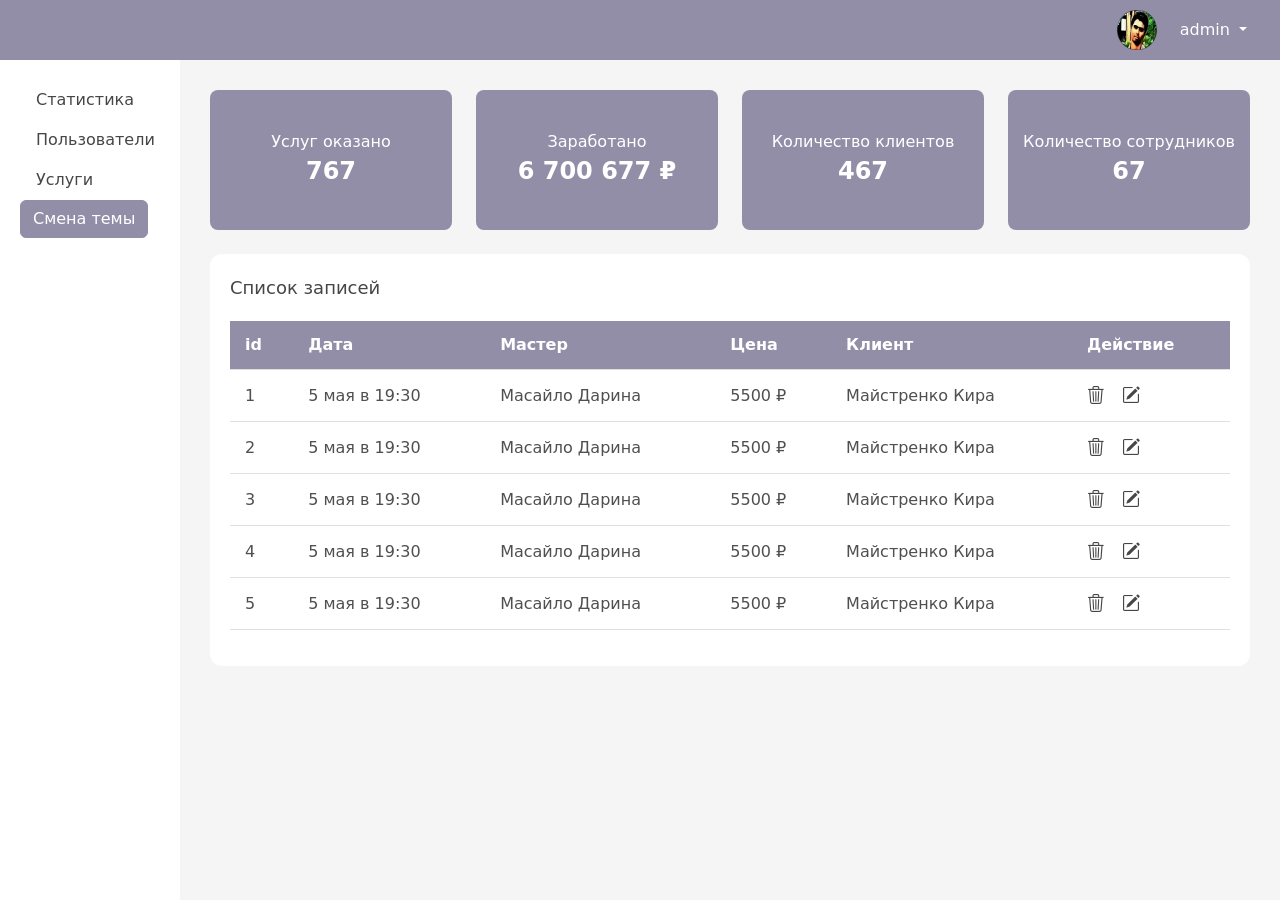
<file: index.html>
<!DOCTYPE html>
<html lang="en">

<head>
    <meta charset="UTF-8">
    <meta name="viewport" content="width=device-width, initial-scale=1.0">
    <title>Статистика</title>
    <link rel="stylesheet" href="css/bootstrap.min.css">
    <link rel="stylesheet" href="css/static.css">
    <link rel="stylesheet" href="css/base.css">
    <link rel="stylesheet" href="https://cdn.jsdelivr.net/npm/bootstrap-icons@1.11.3/font/bootstrap-icons.css">
</head>

<body>
    <header class="header-admin">

        <button class="btn burger-btn d-md-none" type="button" data-bs-toggle="offcanvas" data-bs-target="#mobileMenu">
            <i class="bi bi-list"></i>
        </button>

        <img class="img-admin" src="img/изображение 1.png" alt="ава">

        <div class="dropdown">
            <button class="btn dropdown-toggle" type="button" data-bs-toggle="dropdown">
                admin
            </button>
            <ul class="dropdown-menu">
                <li><a class="dropdown-item" href="auth.html">Войти</a></li>
            </ul>
        </div>
    </header>
    <div class="offcanvas offcanvas-start" tabindex="-1" id="mobileMenu">

        <div class="offcanvas-header">

            <button type="button" class="btn-close" data-bs-dismiss="offcanvas">
            </button>
        </div>

        <div class="offcanvas-body">

            <ul class="nav flex-column">

                <li class="nav-item">
                    <a class="nav-link active" href="index.html">
                        Статистика
                    </a>
                </li>

                <li class="nav-item">
                    <a class="nav-link" href="users.html">
                        Пользователи
                    </a>
                </li>

                <li class="nav-item">
                    <a class="nav-link" href="services.html">
                        Услуги
                    </a>
                </li>

                <li class="nav-item mt-3">
                    <button type="button" class="btn btn-secondary w-100 toggle">
                        Смена темы
                    </button>
                </li>
            </ul>
        </div>

    </div>
    <div class="main-admin">
        <div class="navv">
            <ul class="nav flex-column">
                <li class="nav-item">
                    <a class="nav-link active" aria-current="page" href="index.html">Статистика</a>
                </li>
                <li class="nav-item">
                    <a class="nav-link" href="users.html">Пользователи</a>
                </li>
                <li class="nav-item">
                    <a class="nav-link" href="services.html">Услуги</a>
                </li>
                <li>
                    <button type="button" class="btn btn-secondary toggle">Смена темы</button>
                </li>
            </ul>
        </div>

        <div class="content-admin">
            <div class="container-fluid px-0">
                <div class="row g-4 mb-4">
                    <div class="col-12 col-sm-6 col-xl-3">
                        <div class="card">
                            <div class="card-body">
                                <h5 class="card-title">Услуг оказано</h5>
                                <h6 class="card-subtitle">767</h6>
                            </div>
                        </div>
                    </div>
                    <div class="col-12 col-sm-6 col-xl-3">
                        <div class="card">
                            <div class="card-body">
                                <h5 class="card-title">Заработано</h5>
                                <h6 class="card-subtitle">6 700 677 ₽</h6>
                            </div>
                        </div>
                    </div>
                    <div class="col-12 col-sm-6 col-xl-3">
                        <div class="card">
                            <div class="card-body">
                                <h5 class="card-title">Количество клиентов</h5>
                                <h6 class="card-subtitle">467</h6>
                            </div>
                        </div>
                    </div>
                    <div class="col-12 col-sm-6 col-xl-3">
                        <div class="card">
                            <div class="card-body">
                                <h5 class="card-title">Количество сотрудников</h5>
                                <h6 class="card-subtitle">67</h6>
                            </div>
                        </div>
                    </div>
                </div>
            </div>

            <div class="table-wrapper">
                <div class="table-title">Список записей</div>
                <div class="table-responsive">
                    <table class="table">
                        <thead>
                            <tr>
                                <th>id</th>
                                <th>Дата</th>
                                <th>Мастер</th>
                                <th>Цена</th>
                                <th>Клиент</th>
                                <th>Действие</th>
                            </tr>
                        </thead>
                        <tbody class="tbody">
                            <tr>
                                <td>1</td>
                                <td>5 мая в 19:30</td>
                                <td>Масайло Дарина</td>
                                <td>5500 ₽</td>
                                <td>Майстренко Кира</td>
                                <td class="action-icons">
                                    <i class="bi bi-trash3"></i>
                                    <i class="bi bi-pencil-square" data-bs-toggle="modal"
                                        data-bs-target="#editModal"></i>
                                </td>
                            </tr>
                            <tr>
                                <td>2</td>
                                <td>5 мая в 19:30</td>
                                <td>Масайло Дарина</td>
                                <td>5500 ₽</td>
                                <td>Майстренко Кира</td>
                                <td class="action-icons">
                                    <i class="bi bi-trash3"></i>
                                    <i class="bi bi-pencil-square" data-bs-toggle="modal"
                                        data-bs-target="#editModal"></i>
                                </td>
                            </tr>
                            <tr>
                                <td>3</td>
                                <td>5 мая в 19:30</td>
                                <td>Масайло Дарина</td>
                                <td>5500 ₽</td>
                                <td>Майстренко Кира</td>
                                <td class="action-icons">
                                    <i class="bi bi-trash3"></i>
                                    <i class="bi bi-pencil-square" data-bs-toggle="modal"
                                        data-bs-target="#editModal"></i>
                                </td>
                            </tr>
                            <tr>
                                <td>4</td>
                                <td>5 мая в 19:30</td>
                                <td>Масайло Дарина</td>
                                <td>5500 ₽</td>
                                <td>Майстренко Кира</td>
                                <td class="action-icons">
                                    <i class="bi bi-trash3"></i>
                                    <i class="bi bi-pencil-square" data-bs-toggle="modal"
                                        data-bs-target="#editModal"></i>
                                </td>
                            </tr>
                            <tr>
                                <td>5</td>
                                <td>5 мая в 19:30</td>
                                <td>Масайло Дарина</td>
                                <td>5500 ₽</td>
                                <td>Майстренко Кира</td>
                                <td class="action-icons">
                                    <i class="bi bi-trash3"></i>
                                    <i class="bi bi-pencil-square" data-bs-toggle="modal"
                                        data-bs-target="#editModal"></i>
                                </td>
                            </tr>
                        </tbody>
                    </table>
                </div>
            </div>
        </div>
    </div>
    <div class="modal fade" id="editModal" tabindex="-1" aria-hidden="true">
        <div class="modal-dialog modal-dialog-centered">
            <div class="modal-content">

                <div class="modal-header">
                    <p class="modal-title">Изменить запись</p>

                    <button type="button" class="btn-close" data-bs-dismiss="modal">
                    </button>
                </div>

                <div class="modal-body">

                    <div class="mb-3">
                        <label class="form-label">Дата</label>

                        <input type="text" class="form-control" value="5 мая в 19:30">
                    </div>

                    <div class="mb-3">
                        <label class="form-label">Мастер</label>

                        <input type="text" class="form-control" value="Масайло Дарина">
                    </div>

                    <div class="mb-3">
                        <label class="form-label">Цена</label>

                        <input type="text" class="form-control" value="5500 ₽">
                    </div>

                    <div class="mb-3">
                        <label class="form-label">Клиент</label>

                        <input type="text" class="form-control" value="Майстренко Кира">
                    </div>

                </div>

                <div class="modal-footer">
                    <button type="button" class="btn btn-secondary" data-bs-dismiss="modal">
                        Отмена
                    </button>

                    <button type="button" class="btn btn-primary">
                        Сохранить
                    </button>
                </div>

            </div>
        </div>
    </div>

    <script defer src="js/theme.js"></script>
    <script src="js/jquery.min.js"></script>
    <script src="https://cdn.jsdelivr.net/npm/bootstrap@5.3.8/dist/js/bootstrap.bundle.min.js"></script>

</body>

</html>
</file>
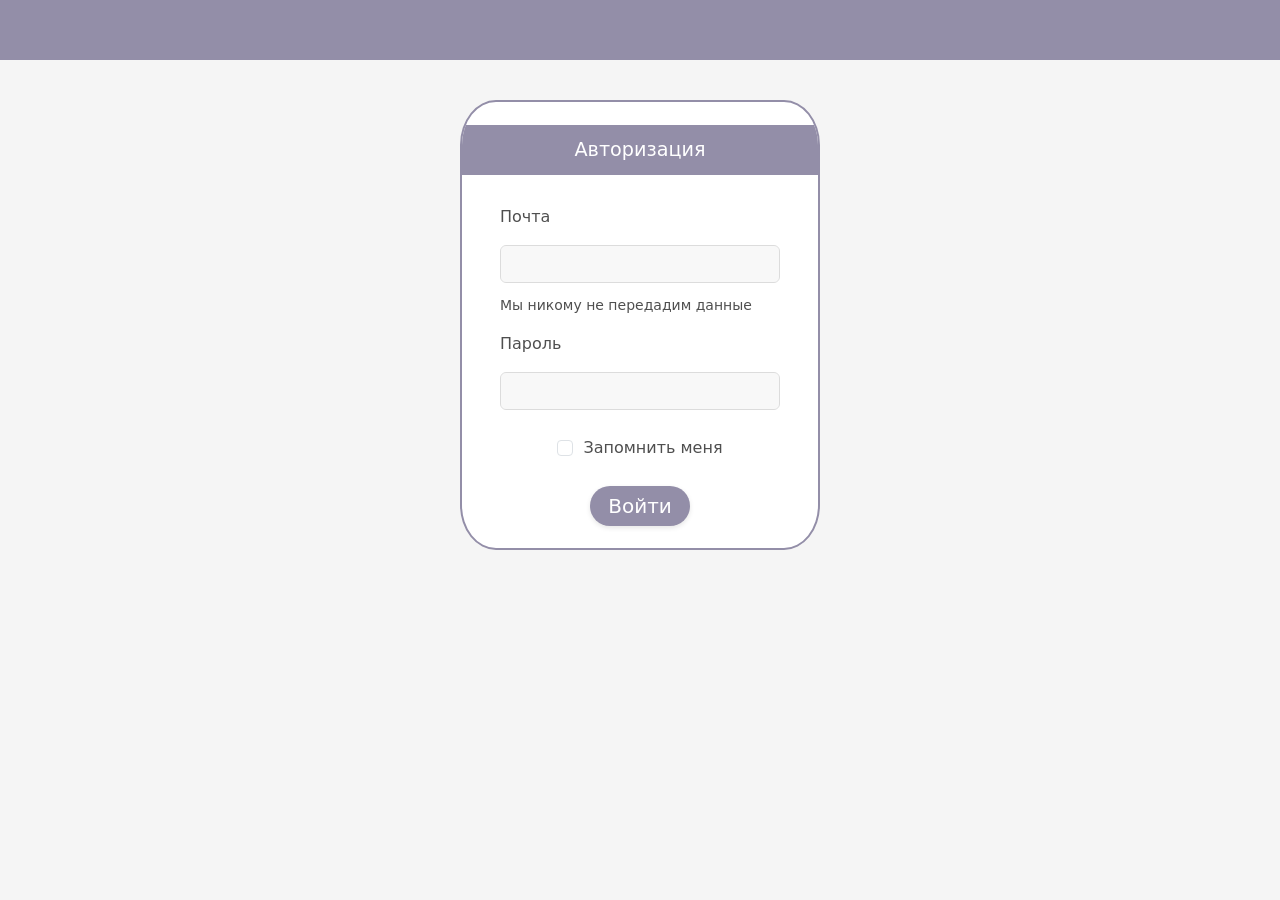
<file: auth.html>
<!DOCTYPE html>
<html lang="en">

<head>
    <meta charset="UTF-8">
    <meta name="viewport" content="width=device-width, initial-scale=1.0">
    <title>Авторизация</title>
    <link rel="stylesheet" href="css/bootstrap.min.css">
    <link rel="stylesheet" href="css/auth.css">
    <link rel="stylesheet" href="css/base.css">
</head>

<body>
    <header class="header-admin">
    </header>
    <div class="auth-main">
        <form action="index.html">
            <div class="">
                <p>Авторизация</p>
            </div>
            <div class="mb-3">
                <label for="exampleInputEmail1" class="form-label">Почта</label>
                <input type="email" class="form-control" id="exampleInputEmail1" aria-describedby="emailHelp">
                <div id="emailHelp" class="form-text">Мы никому не передадим данные</div>
            </div>
            <div class="mb-3">
                <label for="exampleInputPassword1" class="form-label">Пароль</label>
                <input type="password" class="form-control" id="exampleInputPassword1">
            </div>
            <div class="mb-3 form-check">
                <input type="checkbox" class="form-check-input" id="exampleCheck1">
                <label class="form-check-label" for="exampleCheck1">Запомнить
                    меня</label>
            </div>
            <button type="submit" class="btn btn-primary button-auth"
                style="background-color: #938ea8; border: 0px;">Войти</button>
        </form>
    </div>

    <script defer src="js/theme.js"></script>
    <script src="js/jquery.min.js"></script>
    <script src="https://cdn.jsdelivr.net/npm/bootstrap@5.3.8/dist/js/bootstrap.bundle.min.js"></script>
</body>

</html>
</file>
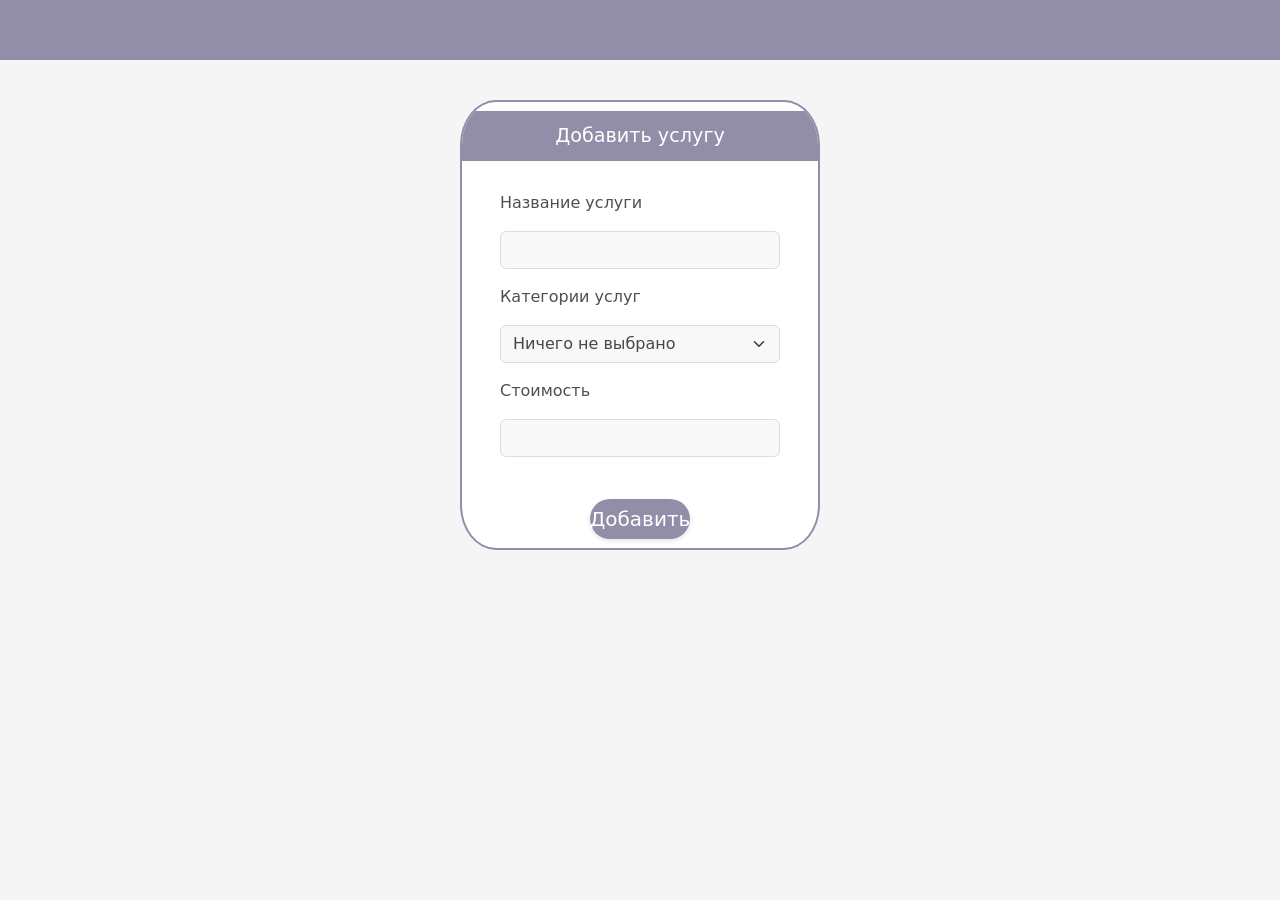
<file: services_add.html>
<!DOCTYPE html>
<html lang="en">

<head>
    <meta charset="UTF-8">
    <meta name="viewport" content="width=device-width, initial-scale=1.0">
    <title>Добавить услугу</title>
    <link rel="stylesheet" href="css/bootstrap.min.css">
    <link rel="stylesheet" href="css/auth.css">
    <link rel="stylesheet" href="css/base.css">
</head>

<body>
    <header class="header-admin">
    </header>
    <div class="auth-main">
        <form>
            <div class="">
                <p>Добавить услугу</p>
            </div>
            <div class="mb-3">
                <label for="formGroupExampleInput" class="form-label">Название услуги</label>
                <input type="text" class="form-control" id="formGroupExampleInput">
            </div>
            <div class="mb-3">
                <label for="formGroupExampleInput2" class="form-label">Категории услуг</label>
                <select class="form-select" aria-label="Default select example">
                    <option selected>Ничего не выбрано</option>
                    <option value="1">Окрашивание волос</option>
                    <option value="2">Стрижка</option>
                    <option value="3">Уход за волосами</option>
                </select>
            </div>
            <div class="mb-3">
                <label for="formGroupExampleInput2" class="form-label">Стоимость</label>
                <div class="input-group mb-3">
                    <input type="text" class="form-control" aria-label="Amount (to the nearest dollar)">
                </div>
            </div>

            <a class="button-auth" type="submit" class="btn btn-primary" href="services.html">Добавить</a>
        </form>
    </div>

    <script defer src="js/theme.js"></script>
    <script src="js/jquery.min.js"></script>
    <script src="https://cdn.jsdelivr.net/npm/bootstrap@5.3.8/dist/js/bootstrap.bundle.min.js"></script>
</body>

</html>
</file>
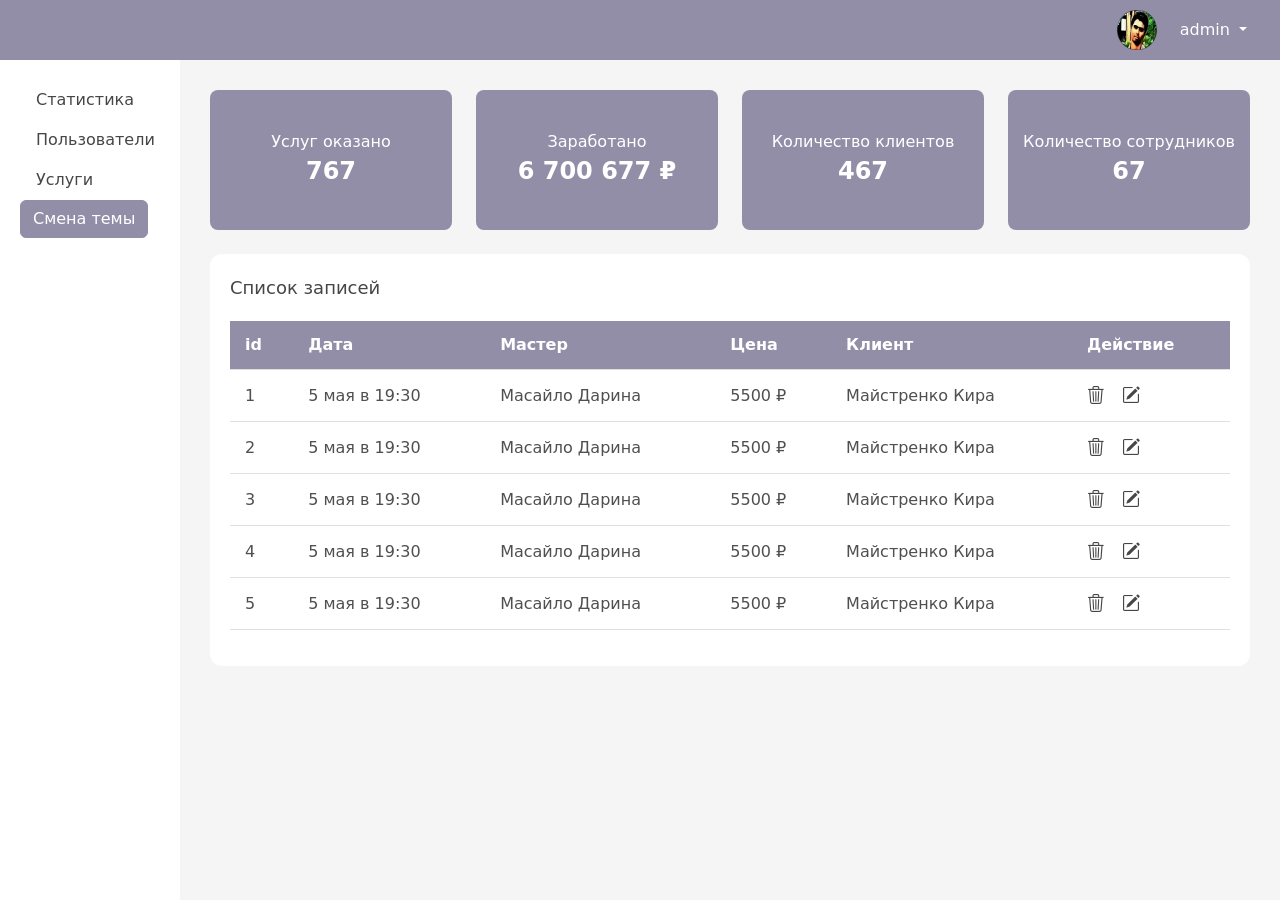
<file: static.html>
<!DOCTYPE html>
<html lang="en">

<head>
    <meta charset="UTF-8">
    <meta name="viewport" content="width=device-width, initial-scale=1.0">
    <title>Статистика</title>
    <link rel="stylesheet" href="/css/bootstrap.min.css">
    <link rel="stylesheet" href="/css/static.css">
    <link rel="stylesheet" href="/css/base.css">
    <link rel="stylesheet" href="https://cdn.jsdelivr.net/npm/bootstrap-icons@1.11.3/font/bootstrap-icons.css">
</head>

<body>
    <header class="header-admin">

        <button class="btn burger-btn d-md-none" type="button" data-bs-toggle="offcanvas" data-bs-target="#mobileMenu">
            <i class="bi bi-list"></i>
        </button>

        <img class="img-admin" src="/img/изображение 1.png" alt="ава">

        <div class="dropdown">
            <button class="btn dropdown-toggle" type="button" data-bs-toggle="dropdown">
                admin
            </button>
            <ul class="dropdown-menu">
                <li><a class="dropdown-item" href="auth.html">Войти</a></li>
            </ul>
        </div>
    </header>
    <div class="offcanvas offcanvas-start" tabindex="-1" id="mobileMenu">

        <div class="offcanvas-header">

            <button type="button" class="btn-close" data-bs-dismiss="offcanvas">
            </button>
        </div>

        <div class="offcanvas-body">

            <ul class="nav flex-column">

                <li class="nav-item">
                    <a class="nav-link active" href="static.html">
                        Статистика
                    </a>
                </li>

                <li class="nav-item">
                    <a class="nav-link" href="users.html">
                        Пользователи
                    </a>
                </li>

                <li class="nav-item">
                    <a class="nav-link" href="services.html">
                        Услуги
                    </a>
                </li>

                <li class="nav-item mt-3">
                    <button type="button" class="btn btn-secondary w-100 toggle">
                        Смена темы
                    </button>
                </li>
            </ul>
        </div>

    </div>
    <div class="main-admin">
        <div class="navv">
            <ul class="nav flex-column">
                <li class="nav-item">
                    <a class="nav-link active" aria-current="page" href="static.html">Статистика</a>
                </li>
                <li class="nav-item">
                    <a class="nav-link" href="users.html">Пользователи</a>
                </li>
                <li class="nav-item">
                    <a class="nav-link" href="services.html">Услуги</a>
                </li>
                <li>
                    <button type="button" class="btn btn-secondary toggle">Смена темы</button>
                </li>
            </ul>
        </div>

        <div class="content-admin">
            <div class="container-fluid px-0">
                <div class="row g-4 mb-4">
                    <div class="col-12 col-sm-6 col-xl-3">
                        <div class="card">
                            <div class="card-body">
                                <h5 class="card-title">Услуг оказано</h5>
                                <h6 class="card-subtitle">767</h6>
                            </div>
                        </div>
                    </div>
                    <div class="col-12 col-sm-6 col-xl-3">
                        <div class="card">
                            <div class="card-body">
                                <h5 class="card-title">Заработано</h5>
                                <h6 class="card-subtitle">6 700 677 ₽</h6>
                            </div>
                        </div>
                    </div>
                    <div class="col-12 col-sm-6 col-xl-3">
                        <div class="card">
                            <div class="card-body">
                                <h5 class="card-title">Количество клиентов</h5>
                                <h6 class="card-subtitle">467</h6>
                            </div>
                        </div>
                    </div>
                    <div class="col-12 col-sm-6 col-xl-3">
                        <div class="card">
                            <div class="card-body">
                                <h5 class="card-title">Количество сотрудников</h5>
                                <h6 class="card-subtitle">67</h6>
                            </div>
                        </div>
                    </div>
                </div>
            </div>

            <div class="table-wrapper">
                <div class="table-title">Список записей</div>
                <div class="table-responsive">
                    <table class="table">
                        <thead>
                            <tr>
                                <th>id</th>
                                <th>Дата</th>
                                <th>Мастер</th>
                                <th>Цена</th>
                                <th>Клиент</th>
                                <th>Действие</th>
                            </tr>
                        </thead>
                        <tbody class="tbody">
                            <tr>
                                <td>1</td>
                                <td>5 мая в 19:30</td>
                                <td>Масайло Дарина</td>
                                <td>5500 ₽</td>
                                <td>Майстренко Кира</td>
                                <td class="action-icons">
                                    <i class="bi bi-trash3"></i>
                                    <i class="bi bi-pencil-square" data-bs-toggle="modal"
                                        data-bs-target="#editModal"></i>
                                </td>
                            </tr>
                            <tr>
                                <td>2</td>
                                <td>5 мая в 19:30</td>
                                <td>Масайло Дарина</td>
                                <td>5500 ₽</td>
                                <td>Майстренко Кира</td>
                                <td class="action-icons">
                                    <i class="bi bi-trash3"></i>
                                    <i class="bi bi-pencil-square" data-bs-toggle="modal"
                                        data-bs-target="#editModal"></i>
                                </td>
                            </tr>
                            <tr>
                                <td>3</td>
                                <td>5 мая в 19:30</td>
                                <td>Масайло Дарина</td>
                                <td>5500 ₽</td>
                                <td>Майстренко Кира</td>
                                <td class="action-icons">
                                    <i class="bi bi-trash3"></i>
                                    <i class="bi bi-pencil-square" data-bs-toggle="modal"
                                        data-bs-target="#editModal"></i>
                                </td>
                            </tr>
                            <tr>
                                <td>4</td>
                                <td>5 мая в 19:30</td>
                                <td>Масайло Дарина</td>
                                <td>5500 ₽</td>
                                <td>Майстренко Кира</td>
                                <td class="action-icons">
                                    <i class="bi bi-trash3"></i>
                                    <i class="bi bi-pencil-square" data-bs-toggle="modal"
                                        data-bs-target="#editModal"></i>
                                </td>
                            </tr>
                            <tr>
                                <td>5</td>
                                <td>5 мая в 19:30</td>
                                <td>Масайло Дарина</td>
                                <td>5500 ₽</td>
                                <td>Майстренко Кира</td>
                                <td class="action-icons">
                                    <i class="bi bi-trash3"></i>
                                    <i class="bi bi-pencil-square" data-bs-toggle="modal"
                                        data-bs-target="#editModal"></i>
                                </td>
                            </tr>
                        </tbody>
                    </table>
                </div>
            </div>
        </div>
    </div>
    <div class="modal fade" id="editModal" tabindex="-1" aria-hidden="true">
        <div class="modal-dialog modal-dialog-centered">
            <div class="modal-content">

                <div class="modal-header">
                    <p class="modal-title">Изменить запись</p>

                    <button type="button" class="btn-close" data-bs-dismiss="modal">
                    </button>
                </div>

                <div class="modal-body">

                    <div class="mb-3">
                        <label class="form-label">Дата</label>

                        <input type="text" class="form-control" value="5 мая в 19:30">
                    </div>

                    <div class="mb-3">
                        <label class="form-label">Мастер</label>

                        <input type="text" class="form-control" value="Масайло Дарина">
                    </div>

                    <div class="mb-3">
                        <label class="form-label">Цена</label>

                        <input type="text" class="form-control" value="5500 ₽">
                    </div>

                    <div class="mb-3">
                        <label class="form-label">Клиент</label>

                        <input type="text" class="form-control" value="Майстренко Кира">
                    </div>

                </div>

                <div class="modal-footer">
                    <button type="button" class="btn btn-secondary" data-bs-dismiss="modal">
                        Отмена
                    </button>

                    <button type="button" class="btn btn-primary">
                        Сохранить
                    </button>
                </div>

            </div>
        </div>
    </div>

    <script defer src="/js/theme.js"></script>
    <script src="/js/jquery.min.js"></script>
    <script src="https://cdn.jsdelivr.net/npm/bootstrap@5.3.8/dist/js/bootstrap.bundle.min.js"></script>

</body>

</html>
</file>
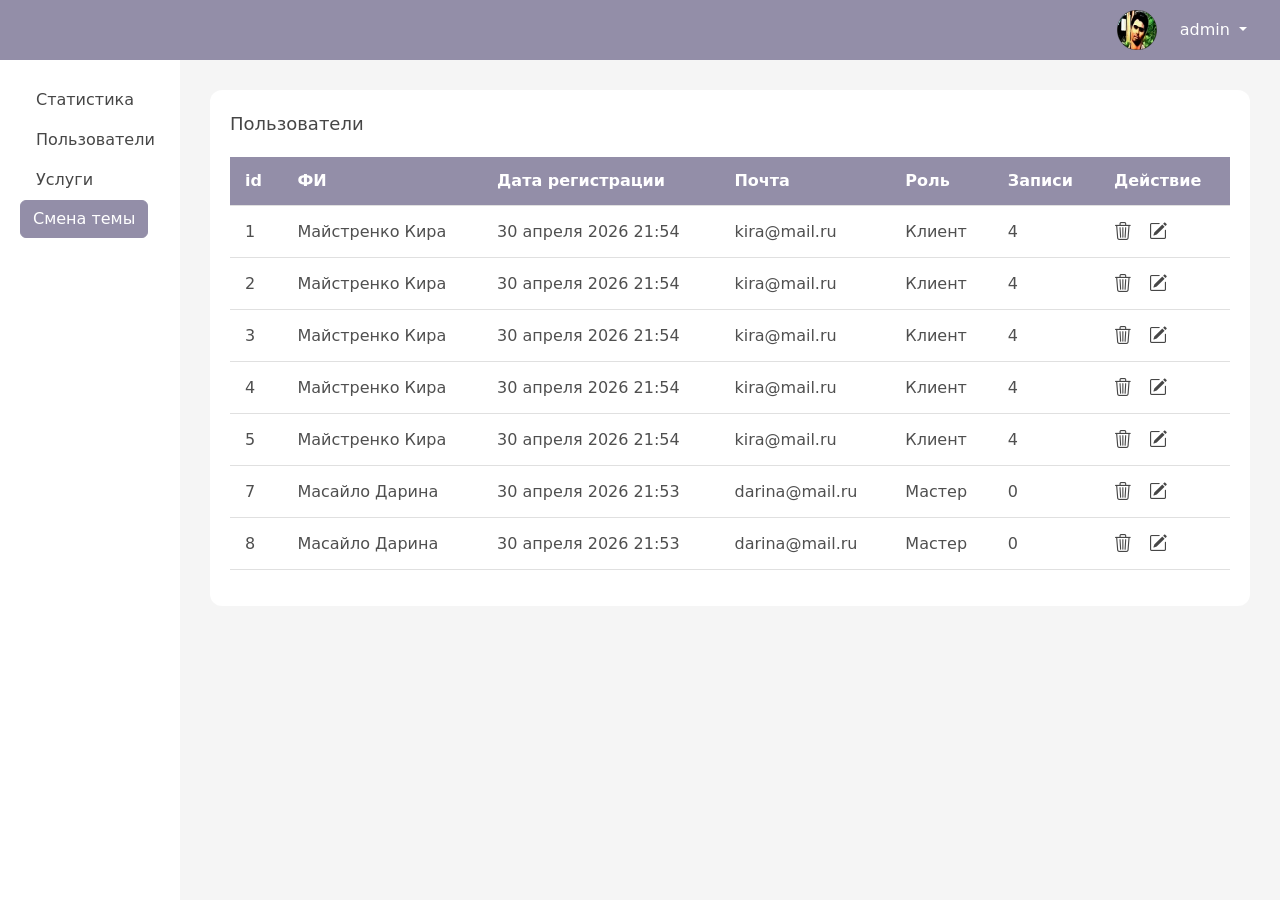
<file: users.html>
<!DOCTYPE html>
<html lang="en">

<head>
    <meta charset="UTF-8">
    <meta name="viewport" content="width=device-width, initial-scale=1.0">
    <title>Пользователи</title>
    <link rel="stylesheet" href="css/bootstrap.min.css">
    <link rel="stylesheet" href="css/static.css">
    <link rel="stylesheet" href="css/base.css">
    <link rel="stylesheet" href="css/users.css">
    <link rel="stylesheet" href="https://cdn.jsdelivr.net/npm/bootstrap-icons@1.11.3/font/bootstrap-icons.css">
</head>

<body>
    <header class="header-admin">

        <button class="btn burger-btn d-md-none" type="button" data-bs-toggle="offcanvas" data-bs-target="#mobileMenu">
            <i class="bi bi-list"></i>
        </button>

        <img class="img-admin" src="img/изображение 1.png" alt="ава">

        <div class="dropdown">
            <button class="btn dropdown-toggle" type="button" data-bs-toggle="dropdown">
                admin
            </button>
            <ul class="dropdown-menu">
                <li><a class="dropdown-item" href="auth.html">Войти</a></li>
            </ul>
        </div>
    </header>
    <div class="offcanvas offcanvas-start" tabindex="-1" id="mobileMenu">

        <div class="offcanvas-header">

            <button type="button" class="btn-close" data-bs-dismiss="offcanvas">
            </button>
        </div>

        <div class="offcanvas-body">

            <ul class="nav flex-column">

                <li class="nav-item">
                    <a class="nav-link active" href="index.html">
                        Статистика
                    </a>
                </li>

                <li class="nav-item">
                    <a class="nav-link" href="users.html">
                        Пользователи
                    </a>
                </li>

                <li class="nav-item">
                    <a class="nav-link" href="services.html">
                        Услуги
                    </a>
                </li>

                <li class="nav-item mt-3">
                    <button type="button" class="btn btn-secondary w-100 toggle">
                        Смена темы
                    </button>
                </li>

            </ul>

        </div>

    </div>
    </div>
    <div class="main-admin">
        <div class="navv">
            <ul class="nav flex-column">
                <li class="nav-item">
                    <a class="nav-link active" aria-current="page" href="index.html">Статистика</a>
                </li>
                <li class="nav-item">
                    <a class="nav-link" href="users.html">Пользователи</a>
                </li>
                <li class="nav-item">
                    <a class="nav-link" href="services.html">Услуги</a>
                </li>
                <li>
                    <button type="button" class="btn btn-secondary toggle">Смена темы</button>
                </li>
            </ul>
        </div>
        <div class="content-admin">
            <div class="table-wrapper">
                <div class="table-title">Пользователи</div>
                <table class="table">
                    <thead>
                        <tr>
                            <th>id</th>
                            <th>ФИ</th>
                            <th>Дата регистрации</th>
                            <th>Почта</th>
                            <th>Роль</th>
                            <th>Записи</th>
                            <th>Действие</th>
                        </tr>
                    </thead>
                    <tbody class="tbody">
                        <tr>
                            <td>1</td>
                            <td>Майстренко Кира</td>
                            <td>30 апреля 2026 21:54</td>
                            <td>kira@mail.ru</td>
                            <td>Клиент</td>
                            <td>4</td>
                            <td class="action-icons">
                                <i class="bi bi-trash3"></i>
                                <i class="bi bi-pencil-square" data-bs-toggle="modal" data-bs-target="#editModal"></i>
                            </td>
                        </tr>
                        <tr>
                            <td>2</td>
                            <td>Майстренко Кира</td>
                            <td>30 апреля 2026 21:54</td>
                            <td>kira@mail.ru</td>
                            <td>Клиент</td>
                            <td>4</td>
                            <td class="action-icons">
                                <i class="bi bi-trash3"></i>
                                <i class="bi bi-pencil-square" data-bs-toggle="modal" data-bs-target="#editModal"></i>
                            </td>
                        </tr>
                        <tr>
                            <td>3</td>
                            <td>Майстренко Кира</td>
                            <td>30 апреля 2026 21:54</td>
                            <td>kira@mail.ru</td>
                            <td>Клиент</td>
                            <td>4</td>
                            <td class="action-icons">
                                <i class="bi bi-trash3"></i>
                                <i class="bi bi-pencil-square" data-bs-toggle="modal" data-bs-target="#editModal"></i>
                            </td>
                        </tr>
                        <tr>
                            <td>4</td>
                            <td>Майстренко Кира</td>
                            <td>30 апреля 2026 21:54</td>
                            <td>kira@mail.ru</td>
                            <td>Клиент</td>
                            <td>4</td>
                            <td class="action-icons">
                                <i class="bi bi-trash3"></i>
                                <i class="bi bi-pencil-square" data-bs-toggle="modal" data-bs-target="#editModal"></i>
                            </td>
                        </tr>
                        <tr>
                            <td>5</td>
                            <td>Майстренко Кира</td>
                            <td>30 апреля 2026 21:54</td>
                            <td>kira@mail.ru</td>
                            <td>Клиент</td>
                            <td>4</td>
                            <td class="action-icons">
                                <i class="bi bi-trash3"></i>
                                <i class="bi bi-pencil-square" data-bs-toggle="modal" data-bs-target="#editModal"></i>
                            </td>
                        </tr>
                        <tr>
                            <td>7</td>
                            <td>Масайло Дарина</td>
                            <td>30 апреля 2026 21:53</td>
                            <td>darina@mail.ru</td>
                            <td>Мастер</td>
                            <td>0</td>
                            <td class="action-icons">
                                <i class="bi bi-trash3"></i>
                                <i class="bi bi-pencil-square" data-bs-toggle="modal" data-bs-target="#editModal"></i>
                            </td>
                        </tr>
                        <tr>
                            <td>8</td>
                            <td>Масайло Дарина</td>
                            <td>30 апреля 2026 21:53</td>
                            <td>darina@mail.ru</td>
                            <td>Мастер</td>
                            <td>0</td>
                            <td class="action-icons">
                                <i class="bi bi-trash3"></i>
                                <i class="bi bi-pencil-square" data-bs-toggle="modal" data-bs-target="#editModal"></i>
                            </td>
                        </tr>
                    </tbody>
                </table>
            </div>
        </div>
    </div>
    </div>
    <div class="modal fade" id="editModal" tabindex="-1" aria-hidden="true">
        <div class="modal-dialog modal-dialog-centered">
            <div class="modal-content">

                <div class="modal-header">
                    <p class="modal-title">Изменить пользователя</p>

                    <button type="button" class="btn-close" data-bs-dismiss="modal">
                    </button>
                </div>

                <div class="modal-body">

                    <div class="mb-3">
                        <label class="form-label">ФИ</label>

                        <input type="text" class="form-control" value="Майстренко Кира">
                    </div>

                    <div class="mb-3">
                        <label class="form-label">Записи</label>

                        <input type="text" class="form-control" value="4">
                    </div>
                </div>

                <div class="modal-footer">
                    <button type="button" class="btn btn-secondary" data-bs-dismiss="modal">
                        Отмена
                    </button>

                    <button type="button" class="btn btn-primary">
                        Сохранить
                    </button>
                </div>

            </div>
        </div>
    </div>
    <script defer src="js/theme.js"></script>
    <script src="js/jquery.min.js"></script>
    <script src="https://cdn.jsdelivr.net/npm/bootstrap@5.3.8/dist/js/bootstrap.bundle.min.js"></script>
</body>

</html>
</file>
<file: css/static.css>
.content-admin {
    flex: 1;
    padding: 30px;
    background-color: #f5f5f5;
    overflow-x: hidden;
}

.card {
    background-color: #938ea8;
    height: 140px;
    text-align: center;
    border: none;
    border-radius: 8px;
    transition: transform 0.2s;
}

.card:hover {
    transform: translateY(-5px);
}

.card-body {
    padding: 42px 0 10px;
}

.card-title {
    color: #ffffff;
    margin-bottom: 10px;
    font-weight: normal;
    font-size: 1rem;
}

.card-subtitle {
    font-size: 24px;
    color: #ffffff;
    font-weight: bold;
}

.table-wrapper {
    background: white;
    border-radius: 12px;
    padding: 20px;
    margin-top: 20px;
}

.table-title {
    font-size: 18px;
    color: #464646;
    margin-bottom: 20px;
}

.table th,
.table td {
    padding: 12px 15px;
    text-align: left;
    vertical-align: middle;
    border-bottom: 1px solid #e0e0e0;
}

.table th {
    background-color: #938ea8;
    color: #ffffff;
    font-weight: 600;
}

.table td {
    color: #464646;
}

.action-icons i {
    font-size: 18px;
    margin-right: 12px;
    cursor: pointer;
    color: #938ea8;
    transition: color 0.2s;
}

.action-icons i:hover {
    color: #464646;
}

.btn-secondary {
    background-color: #938ea8;
    border-color: #938ea8;
}

.btn-secondary:hover {
    background-color: #7a7590;
    border-color: #7a7590;
}


@media (max-width: 768px) {

    .card-subtitle {
        font-size: 18px;
    }

    .card-title {
        font-size: 14px;
    }

    .table-title {
        font-size: 16px;
    }

    .table th,
    .table td {
        padding: 8px 10px;
        font-size: 14px;
    }
}

.burger-btn {
    position: fixed;
    top: 4px;
    left: 15px;
    z-index: 2055;

    font-size: 32px;
    border: none;
    color: #938ea8;

    display: none;
}

.offcanvas {
    width: 260px !important;
}

.offcanvas-body .nav-link {
    color: #464646;
    font-size: 18px;
    margin-bottom: 10px;
}

.offcanvas-body .nav-link.active {
    color: #938ea8;
    font-weight: 600;
}

.btn-primary {
    background-color: #938ea8;
    border-color: #938ea8;
}

.btn-primary:hover {
    background-color: #7a7590;
    border-color: #7a7590;
}

@media (max-width: 376px) {

    .navv {
        display: none;
    }

    .main-admin {
        flex-direction: column;
    }

    .header-admin {
        padding: 15px;
        display: flex;
        justify-content: start;
    }

    .img-admin {
        width: 45px;
        height: 45px;
    }

    .content-admin {
        width: 100%;
        padding: 15px;
    }

    .card {
        height: auto;
        padding: 15px 10px;
    }

    .table-wrapper {
        overflow-x: auto;
    }

    .table {
        min-width: 700px;
    }

    .card-body {
        padding: 10px 0 10px;
    }
}

@media (max-width: 768px) {

    .burger-btn {
        display: block;
    }

    .navv {
        display: none;
    }

    .header-admin {
        justify-content: flex-end;
        padding: 15px;
    }

}
</file>
<file: css/base.css>
html,
body {
    height: 100%;
    margin: 0;
    padding: 0;
}

.navv {
    padding: 20px 20px 20px;
    /* background-color: #9996a7; */
    /* background-color: #f5f5f5; */
    background-color: #ffffff;
    width: 180px;
    height: 100%;
}

.nav-link {
    color: #464646;
}

.main-admin {
    display: flex;
    height: calc(100% - 60px);
}

.nav-link:hover {
    color: #938ea8 !important;
}

.header-admin {
    display: flex;
    justify-content: end;
    align-items: center;
    background-color: #938ea8;
    height: 60px;
    font-size: 12px;
    padding-right: 20px;
    gap: 10px;
    color: #ffffff;
}

.img-admin {
    height: 40px !important;
    width: 40px !important;
}

.btn {
    color: #ffffff;
}

.dropdown-item:hover {
    background-color: #e8e5f0 !important;
}

.dropdown-item:active {
    background-color: #938ea8 !important;
}
</file>
<file: css/auth.css>
.auth-main {
    display: flex;
    justify-content: center;
    margin: auto;
    margin-top: 40px;
    border-radius: 10%;
    border-width: 2px;
    height: 450px;
    width: 360px;
    border-color: #938ea8;
    border-style: solid;
    flex-direction: column;
    align-items: center;
    overflow: hidden;
}

.auth-main form {
    display: flex;
    flex-direction: column;
    align-items: center;
    width: 100%;
}

.auth-main form>div:first-child {
    width: 100%;
    background-color: #938ea8;
    text-align: center;
    margin-bottom: 30px;
    padding: 0;
}

.auth-main form>div:first-child p {
    margin: 0;
    color: #ffffff;
    line-height: 50px;
    font-size: 1.2rem;
}

.auth-main form>div:not(:first-child) {
    display: flex;
    flex-direction: column;
    width: 280px;
    gap: 8px;
}

.auth-main form>div:has(input[type="checkbox"]) {
    flex-direction: row;
    justify-content: center;
    gap: 10px;
    margin: 10px 0;
    width: auto;
}

.button-auth {
    display: flex;
    color: #ffffff;
    font-size: 20px;
    background-color: #938ea8;
    width: 100px;
    height: 40px;
    border-radius: 20px;
    border: 2px solid transparent;
    box-shadow: 0 2px 5px rgba(0, 0, 0, 0.1);
    margin-top: 10px;
    text-decoration: none;
    align-items: center;
    justify-content: center;
}

.form-check-input:checked {
    background-color: #938ea8;
    border-color: #938ea8;
}
</file>
<file: css/users.css>
.table-wrapper {
    background: white;
    border-radius: 12px;
    padding: 20px;
    margin: 0px auto;
}

@media (max-width: 768px) {
    .table-wrapper {
        overflow-x: auto;
        -webkit-overflow-scrolling: touch;
    }

    .table {
        min-width: 650px;
    }

    .table td,
    .table th {
        padding: 0.75rem 0.5rem;
        font-size: 14px;
    }

    .action-icons i {
        font-size: 1.2rem;
        margin: 0 5px;
    }
}

@media (max-width: 576px) {
    .content-admin {
        padding: 10px;
    }

    .table-title {
        font-size: 1.2rem;
        padding: 10px;
    }

    .modal-dialog {
        margin: 10px;
    }

    .modal-body {
        padding: 15px;
    }
}
</file>
